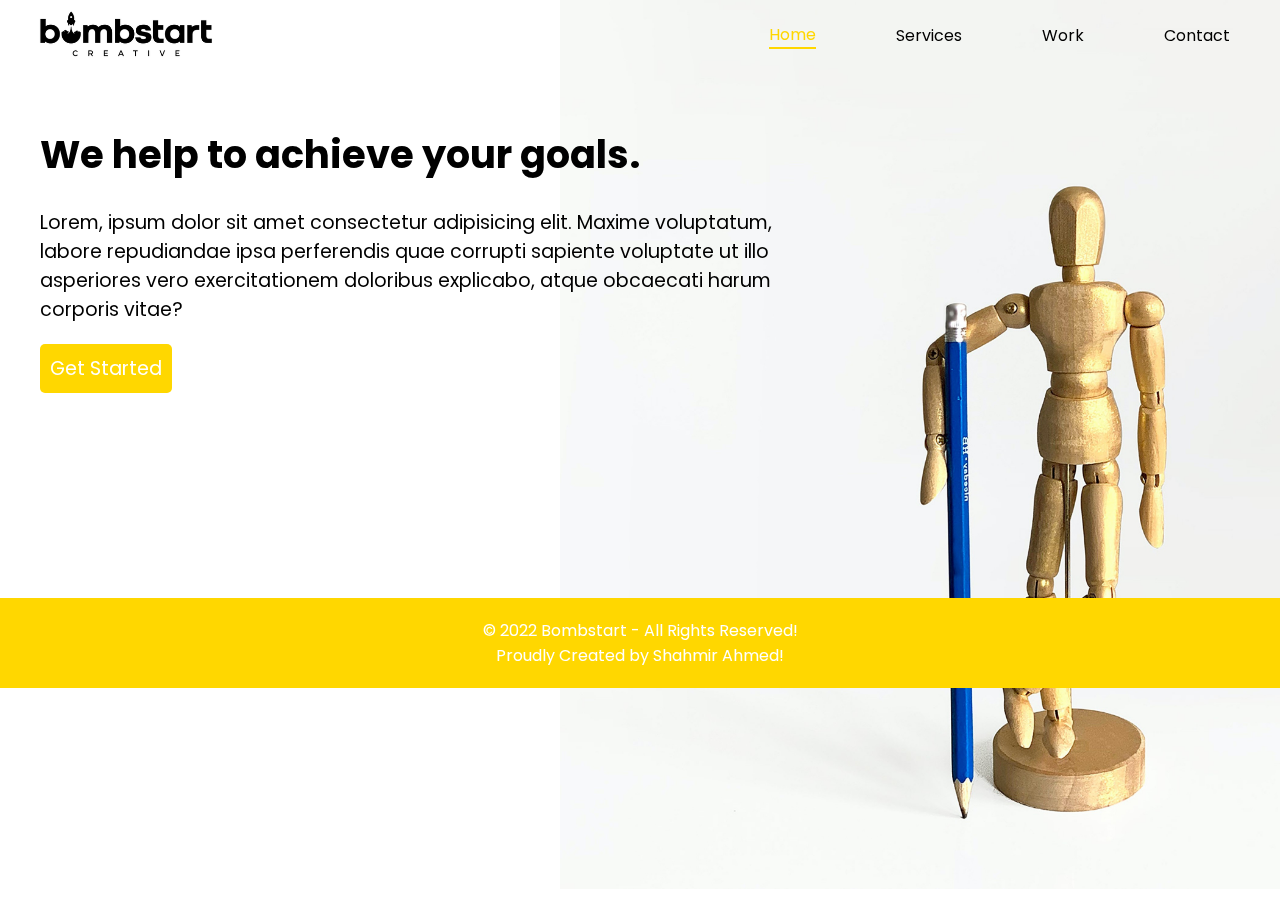
<file: index.html>
<!DOCTYPE html>
<html lang="en">

<head>
    <meta charset="UTF-8">
    <meta http-equiv="X-UA-Compatible" content="IE=edge">
    <meta name="viewport" content="width=device-width, initial-scale=1.0">
    <title>Bombstart&reg;</title>

    <!-- Stylesheet -->
    <link rel="stylesheet" href="./css/style.css">

    <!-- Favicon -->
    <link rel="shortcut icon" href="./images/favicon.ico" type="image/x-icon">

    <!-- Animation on Scroll -->
    <link rel="stylesheet" href="https://unpkg.com/aos@next/dist/aos.css" />

    <!-- Font Awesome CD -->
    <link rel="stylesheet" href="https://cdnjs.cloudflare.com/ajax/libs/font-awesome/6.1.2/css/all.min.css"
        integrity="sha512-1sCRPdkRXhBV2PBLUdRb4tMg1w2YPf37qatUFeS7zlBy7jJI8Lf4VHwWfZZfpXtYSLy85pkm9GaYVYMfw5BC1A=="
        crossorigin="anonymous" referrerpolicy="no-referrer" />

</head>

<body>
    
    <!-- Header section -->
    
    <header>
        <div class="logo">
            <img src="./images/logo-4.png" alt="logo">
        </div>

        <nav>
            <ul class="nav__links">
                <li><a href="index.html" class="active">Home</a></li>
                <li><a href="services.html">Services</a></li>
                <li><a href="work.html">Work</a></li>
                <li><a href="contact.html">Contact</a></li>
            </ul>
        </nav>
    </header>

    <!-- Social Links Section -->

    <div class="social__links">
        <a href="https://facebook.com" target="_blank"><i class="fa-brands fa-facebook fa-2x"></i></a>
        <a href=""><i class="fa-brands fa-instagram fa-2x"></i></a>
        <a href=""><i class="fa-brands fa-twitter fa-2x"></i></a>
        <a href=""><i class="fa-brands fa-linkedin fa-2x"></i></a>
    </div>

    <!-- Content Section -->
    
    <section class="home-content">
        <div class="image" data-aos="zoom-in">
            <img src="./images/home-img.jpg" alt="">
        </div>

        <div class="text" data-aos="fade-right">
            <h1>We help to achieve your goals.</h1>
            <p>Lorem, ipsum dolor sit amet consectetur adipisicing elit. Maxime voluptatum, labore repudiandae ipsa
                perferendis quae corrupti sapiente voluptate ut illo asperiores vero exercitationem doloribus explicabo,
                atque obcaecati harum corporis vitae?</p>
            <a href="contact.html" class="btn">Get Started</a>
        </div>
    </section>

    <br><br><br><br><br><br><br>

    <!-- Footer -->
    
    <footer id="home-footer">
        &copy; 2022 Bombstart - All Rights Reserved! <br>
        Proudly Created by Shahmir Ahmed!
    </footer>


    <!-- JavaScript -->

    <script src="https://unpkg.com/aos@next/dist/aos.js"></script>
    <script>
        AOS.init({
            duration: 900
        });
    </script>

    <!-- End of Body -->
</body>

</html>
</file>
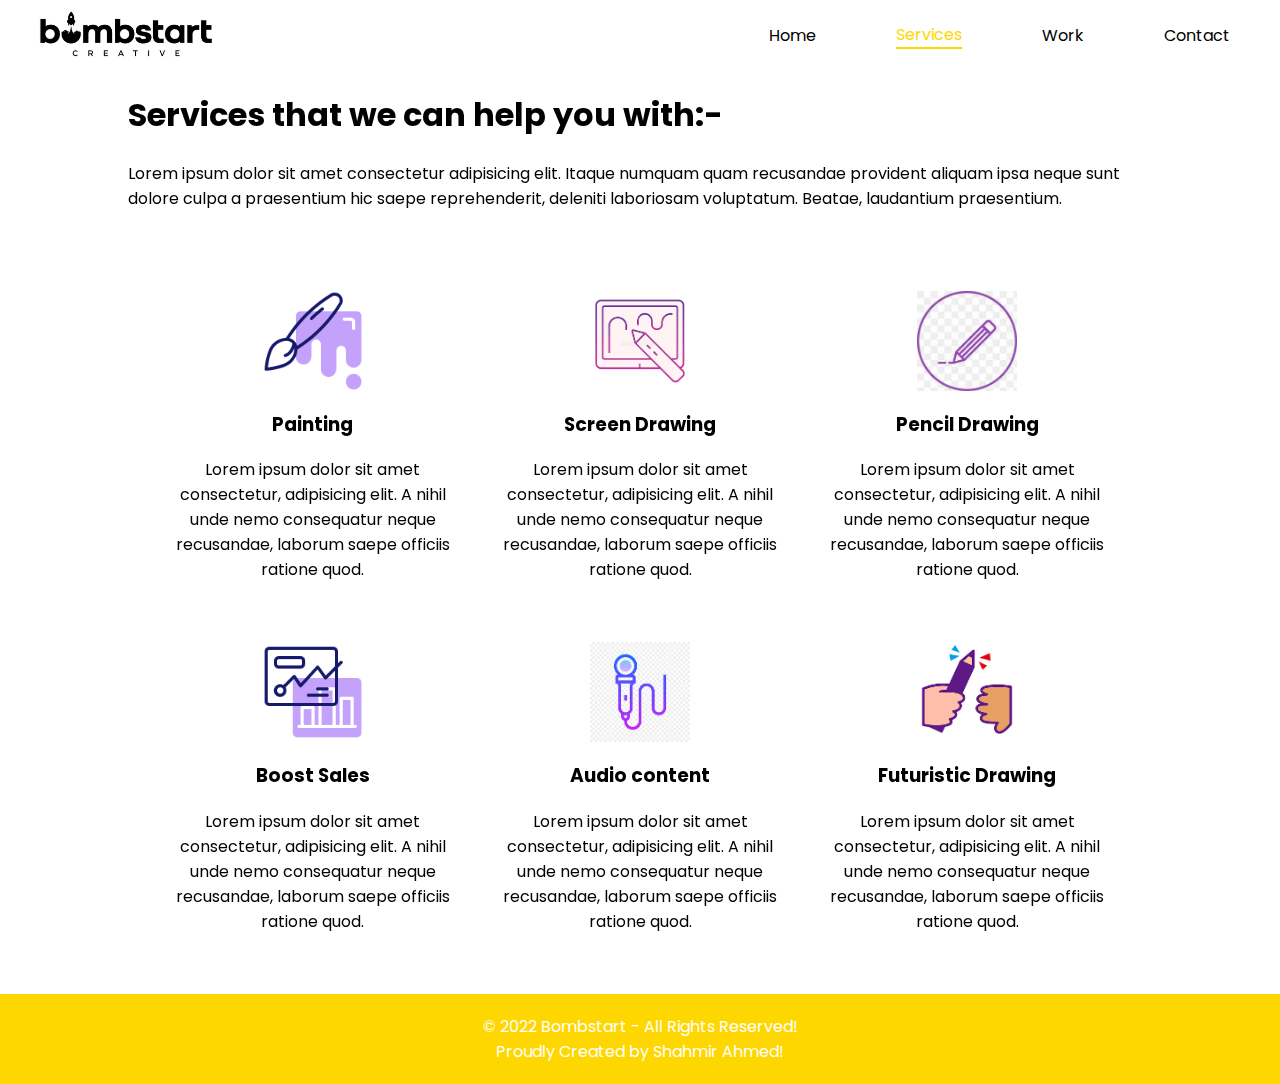
<file: services.html>
<!DOCTYPE html>
<html lang="en">

<head>
    <meta charset="UTF-8">
    <meta http-equiv="X-UA-Compatible" content="IE=edge">
    <meta name="viewport" content="width=device-width, initial-scale=1.0">
    <title>Our Services | Bombstart&reg;</title>
    <!-- Stylesheet -->
    <link rel="stylesheet" href="./css/style.css">

    <!-- Favicon -->
    <link rel="shortcut icon" href="./images/favicon.ico" type="image/x-icon">

    <!-- Animation on Scroll -->
    <link rel="stylesheet" href="https://unpkg.com/aos@next/dist/aos.css" />

    <!-- Font Awesome CD -->
    <link rel="stylesheet" href="https://cdnjs.cloudflare.com/ajax/libs/font-awesome/6.1.2/css/all.min.css"
        integrity="sha512-1sCRPdkRXhBV2PBLUdRb4tMg1w2YPf37qatUFeS7zlBy7jJI8Lf4VHwWfZZfpXtYSLy85pkm9GaYVYMfw5BC1A=="
        crossorigin="anonymous" referrerpolicy="no-referrer" />
</head>

<body>
    <!-- Header Section -->
    <header>
        <div class="logo">
            <img src="./images/logo-4.png" alt="logo">
        </div>

        <nav>
            <ul class="nav__links">
                <li><a href="index.html">Home</a></li>
                <li><a href="services.html" class="active">Services</a></li>
                <li><a href="work.html">Work</a></li>
                <li><a href="contact.html">Contact</a></li>
            </ul>
        </nav>
    </header>

    <!-- Social Media Links -->
    <div class="social__links">
        <a href=""><i class="fa-brands fa-facebook fa-2x"></i></a>
        <a href=""><i class="fa-brands fa-instagram fa-2x"></i></a>
        <a href=""><i class="fa-brands fa-twitter fa-2x"></i></a>
        <a href=""><i class="fa-brands fa-linkedin fa-2x"></i></a>
    </div>

    <!-- Services section -->
    <section class="services-content">

        <h1 data-aos="fade-right">Services that we can help you with:-</h1>
        <p data-aos="fade-right">Lorem ipsum dolor sit amet consectetur adipisicing elit. Itaque numquam quam recusandae
            provident aliquam
            ipsa neque sunt dolore culpa a praesentium hic saepe reprehenderit, deleniti laboriosam voluptatum. Beatae,
            laudantium praesentium.</p>

        <div class="services">
            <div class="service" data-aos="fade-up">
                <div class="image">
                    <img src="./images/001.png" alt="">
                </div>
                <div class="text">
                    <h3>Painting</h3>
                    Lorem ipsum dolor sit amet consectetur, adipisicing elit. A nihil unde nemo consequatur neque
                    recusandae, laborum saepe officiis ratione quod.
                </div>
            </div>

            <div class="service" data-aos="fade-up">
                <div class="image">
                    <img src="./images/002.png" alt="">
                </div>
                <div class="text">
                    <h3>Screen Drawing</h3>
                    Lorem ipsum dolor sit amet consectetur, adipisicing elit. A nihil unde nemo consequatur neque
                    recusandae, laborum saepe officiis ratione quod.
                </div>
            </div>

            <div class="service" data-aos="fade-up">
                <div class="image">
                    <img src="./images/003.png" alt="">
                </div>
                <div class="text">
                    <h3>Pencil Drawing</h3>
                    Lorem ipsum dolor sit amet consectetur, adipisicing elit. A nihil unde nemo consequatur neque
                    recusandae, laborum saepe officiis ratione quod.
                </div>
            </div>

            <div class="service" data-aos="fade-up">
                <div class="image">
                    <img src="./images/004.png" alt="">
                </div>
                <div class="text">
                    <h3>Boost Sales</h3>
                    Lorem ipsum dolor sit amet consectetur, adipisicing elit. A nihil unde nemo consequatur neque
                    recusandae, laborum saepe officiis ratione quod.
                </div>
            </div>

            <div class="service" data-aos="fade-up">
                <div class="image">
                    <img src="./images/005.png" alt="">
                </div>
                <div class="text">
                    <h3>Audio content</h3>
                    Lorem ipsum dolor sit amet consectetur, adipisicing elit. A nihil unde nemo consequatur neque
                    recusandae, laborum saepe officiis ratione quod.
                </div>
            </div>

            <div class="service" data-aos="fade-up">
                <div class="image">
                    <img src="./images/006.png" alt="">
                </div>
                <div class="text">
                    <h3>Futuristic Drawing</h3>
                    Lorem ipsum dolor sit amet consectetur, adipisicing elit. A nihil unde nemo consequatur neque
                    recusandae, laborum saepe officiis ratione quod.
                </div>
            </div>
        </div>
    </section>

    <!-- Footer -->
    <footer id="home-footer">
        &copy; 2022 Bombstart - All Rights Reserved! <br>
        Proudly Created by Shahmir Ahmed!
    </footer>

    <!-- JavaScript -->

    <script src="https://unpkg.com/aos@next/dist/aos.js"></script>
    <script>
        AOS.init({
            duration: 900
        });
    </script>

    <!-- End of Body -->
</body>

</html>
</file>
<file: css/style.css>
@import url('https://fonts.googleapis.com/css2?family=Poppins:wght@400&display=swap');

/* Body */

body{
    margin: 0;
    padding: 0;
    font-family: 'Poppins', sans-serif;
}

/* Header section */

header{
    display: flex;
    align-items: center;
    justify-content: space-between;
    flex-wrap: wrap;
    padding: 10px;
}

.logo{
    height: 50px;
    cursor: pointer;
}

.logo img{
    height: 100%;
}

.nav__links{
    display: flex;
    justify-content: center;
    align-items: center;
    padding: 0;
    list-style: none;
    margin: 0;
}

.nav__links li a{
    display: block;
    margin: 0 40px;
    text-decoration: none;
    color: black;
    transition: all .1s ease-in-out;
}

.nav__links li .active, .nav__links li a:hover{
    color: gold;
    border-bottom: 2px solid gold;
}

/* Hero Section */

.home-content{
    width: 60%;
    padding-left: 40px;
    padding-top: 30px;
}

.home-content .image{
    position: absolute;
    height: 98.8vh;
    top: 0;
    right: 0;
    z-index: -1;
}

.image img{
    height: 100%;
}

.home-content .text{
    font-size: 1.2rem;
}

.home-content .btn{
    background-color: gold;
    text-decoration: none;
    color: white;
    padding: 10px;
    display: inline-block;
    border-radius: 5px;
}

.home-content .btn:hover{
    transform: scale(-2rem);
    background-color: rgb(255, 221, 26);
}

/* Social Links */

.social__links{
    position: fixed;
    right: 10px;
    bottom: 10px;
}

.social__links a{
    display: block;
    margin-bottom: 10px;
    cursor: pointer;
    transition: .3s;
}

.social__links i:hover{
    color: gold;
    background-color: white;
}

/* Services webpage */

.services-content{
    width: 80%;
    margin: auto;
}

.services-content .services .image{
    height: 100px;
}

.services-content .services .image img{
    height: 100%;
}

.services-content .services{
    display: flex;
    justify-content: center;
    align-items: center;
    flex-wrap: wrap;
    margin-top: 50px;
}

.services-content .services .service{
    margin: 20px 10px;
    width: 30%;
    text-align: center;
    padding: 10px;
    box-sizing: border-box;
    border-radius: 10px;
}

.services-content .services .service:hover{
    cursor: pointer;
    box-shadow: 1px 1px 8px 3px gainsboro, -1px -1px 8px 3px gainsboro;
}

/* Footer */

footer{
    background-color: gold;
    color: white;
    padding: 20px;
    text-align: center;
    margin-top: 30px;
}


/* Work Webpage */

.work-content{
    width: 80%;
    margin: auto;
}

.gallery{
    display: grid;
    grid-template-columns: repeat(3, 1fr);
    grid-gap: 2rem;
}

.gallery img{
    height: 300px;
    width: 300px;
}

.gallery img:hover{
    box-shadow: 1px 1px 8px 3px gainsboro, -1px -1px 8px 3px gainsboro;
}

/* Utility classes */

a{
    text-decoration: none;
    color: black;
}

/* Contact Us Webpage */

.coming-soon h1{
    margin-top: 0px;
    margin-bottom: 50px;
    text-align: center;
    font-family: sans-serif;
    font-size: 3rem;
    letter-spacing: 0.15rem;
    text-transform: uppercase;
    color: #fff;
    text-shadow: -4px 4px #ef3550,
                 -8px 8px #f48fb1,
                 -12px 12px #7e57c2,
                 -16px 16px #2196f3,
                 -20px 20px #26c6da,
                 -24px 24px #43a047,
                 -28px 28px #eeff41,
                 -32px 32px #f9a825,
                 -36px 36px #ff5722;
}

/* Media Queries */

@media screen and (max-width: 1200px) {
    .gallery{
        grid-template-columns: repeat(2, 1fr);
    }
}

@media screen and (max-width:700px){

    /* Navbar */
    
    header{
        flex-direction: column;
    }
    
    /* Nav Links */
    
    .nav__links{
        margin-top: 10px;
    }
    
    /* Nav Link */
    
    .nav__links li a{
        margin: 0 20px;
    }
    
    /* Home BG Image*/
    
    .home-content .image{
        display: none;
    }

    /* Services boxes */
    
    .services-content .services .service{
        width: 100%;
    }

    /* Gallery */
    
    .gallery{
        grid-template-columns: 1fr;
    }

    /* Gallery images */
    
    .gallery img{
        margin: auto;
    }

    /* Coming Soon text */
    
    .coming-soon h1{
        font-size: 2rem;
    }
}
</file>
